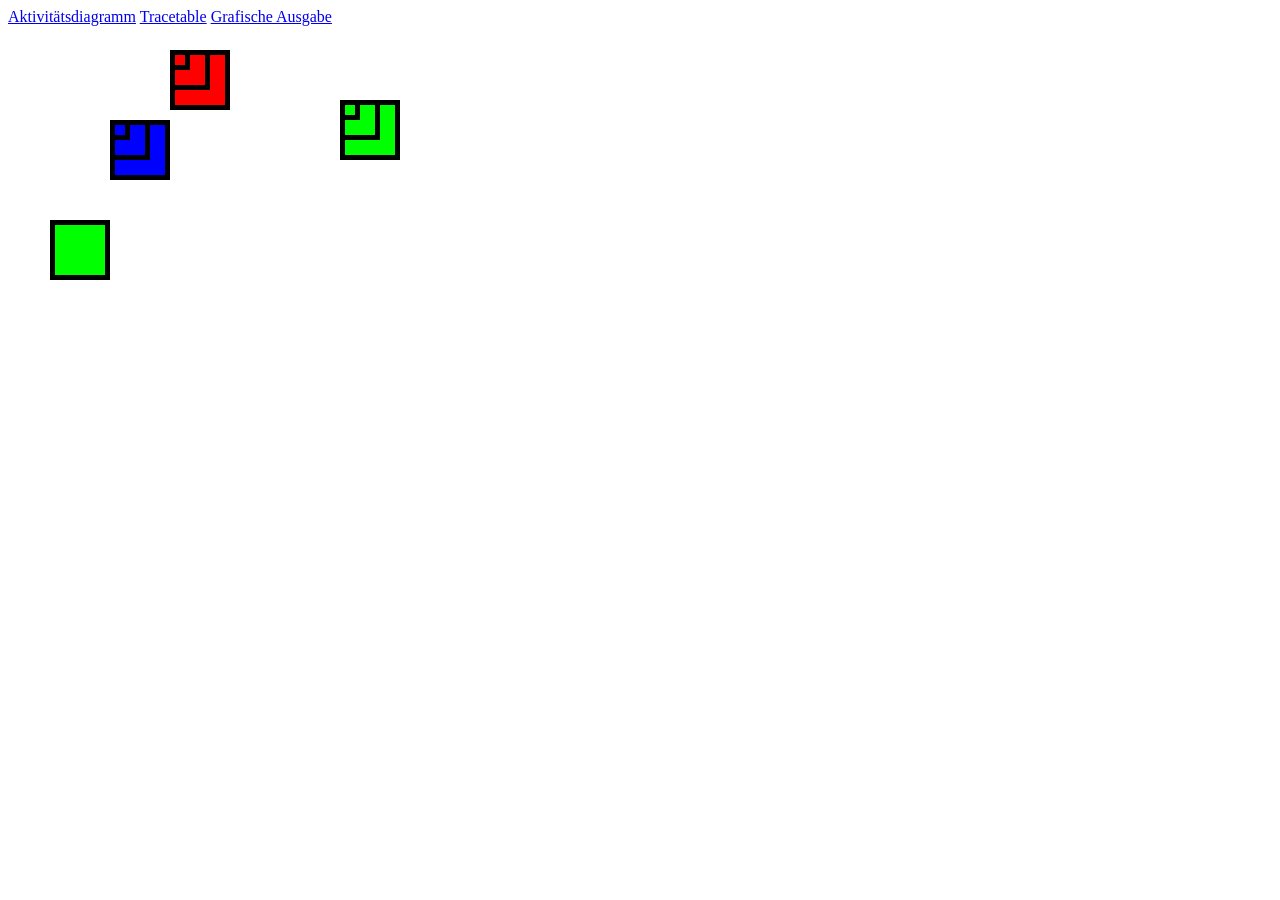
<file: A01_Boxes/index.html>
<!DOCTYPE html>
<html lang="en">
<head>
    <meta charset="UTF-8">
    <meta http-equiv="X-UA-Compatible" content="IE=edge">
    <meta name="viewport" content="width=device-width, initial-scale=1.0">
    <title>Boxes</title>
    <script src="../A01_Boxes/script/script.js"></script>
    <link rel="stylesheet" href="../A01_Boxes/css/stylesheet.css">
    
</head>
<body>
    <a href="../A01_Boxes/dateien/aktivitätsdiagramm.pdf" target="_blank">Aktivitätsdiagramm</a>
    <a href="../A01_Boxes/dateien/tracetable.pdf" target="_blank">Tracetable</a>
    <a href="../A01_Boxes/dateien/grafischeAusgabe.jpg" target="_blank">Grafische Ausgabe</a>
</body>
</html>
</file>
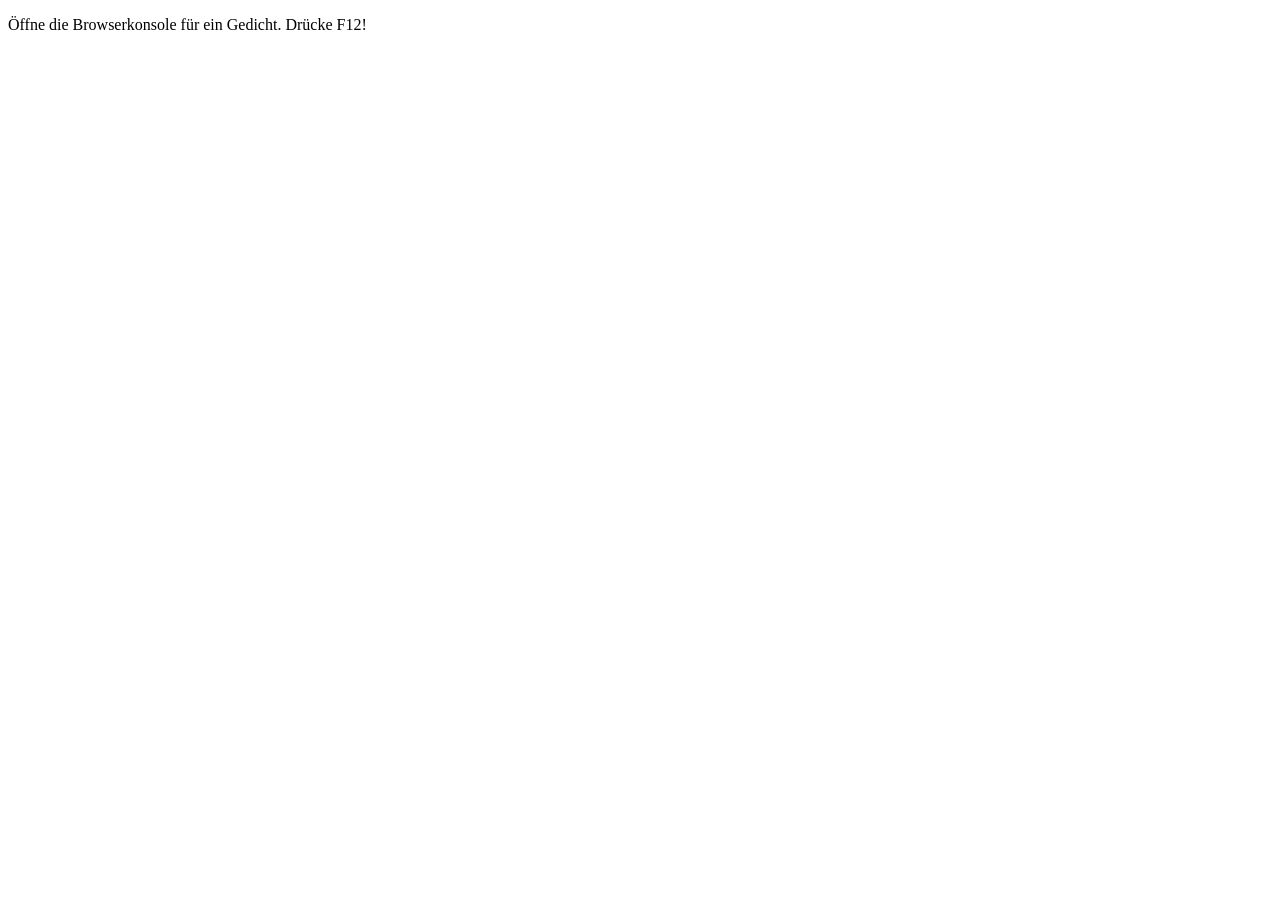
<file: A01_RandomPoem/index.html>
<!DOCTYPE html>
<html lang="en">
<head>
    <meta charset="UTF-8">
    <meta http-equiv="X-UA-Compatible" content="IE=edge">
    <meta name="viewport" content="width=device-width, initial-scale=1.0">
    <title>Random Poem</title>
    <script src="../A01_RandomPoem/script.js"></script>
</head>
<body>
    <p>Öffne die Browserkonsole für ein Gedicht. Drücke F12!</p>
</body>
</html>
</file>
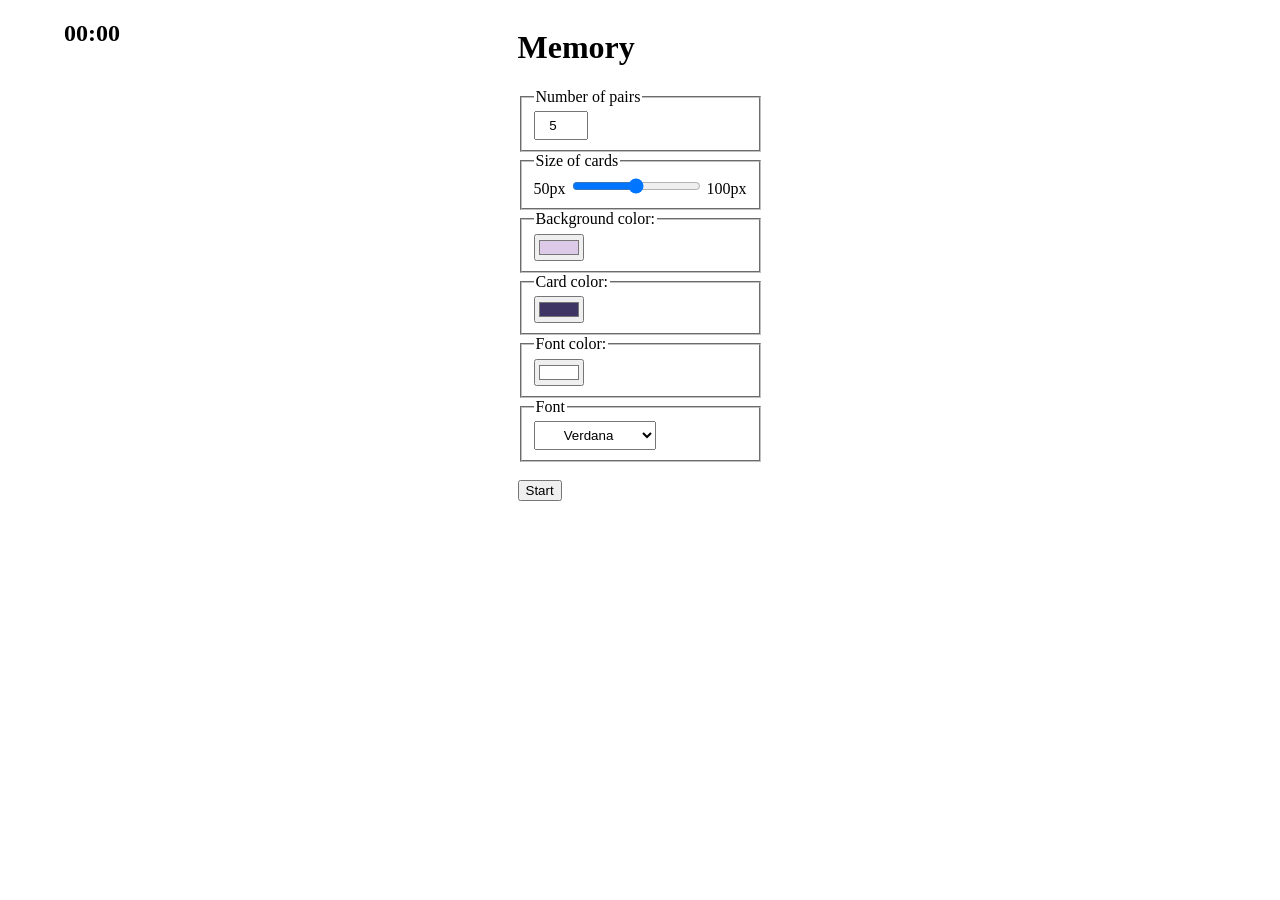
<file: steckbrief/A03_MemorySettings/index.html>
<!DOCTYPE html>
<html lang="en">
<head>
    <meta charset="UTF-8">
    <meta http-equiv="X-UA-Compatible" content="IE=edge">
    <meta name="viewport" content="width=device-width, initial-scale=1.0">
    <title>Memory</title>
    <link rel="stylesheet" href="memorySettings.css" type="text/css">
    <script src="memorySettings.js" type="text/javascript"></script></head>
<body>
    <header>
        <h1>Memory</h1>    
    </header>

    <h2 id="timer">00:00</h2>

    <div id="wrapper"> </div>
    
    <form  id="form">
        <fieldset>
            <legend>Number of pairs</legend>
            <input type="number" name="CardPairAmount" id="inputCardAmount" min="5" max="25" step="1" value="5">
        </fieldset> 

        <fieldset>
            <legend>Size of cards</legend>
            50px
            <input type="range" name="CardSize" id="cardSize" min="50" max="100" value="75" step="1">
            100px
        </fieldset> 
           
        <fieldset>
            <legend>Background color: </legend>
            <input type="color" name="Background" id="background" value="#DDCAE8">
        </fieldset>

        <fieldset>
            <legend>Card color: </legend>
            <input type="color" name="CardBackgroundColor" id="cardBack" value="#3F3565">
        </fieldset>

        <fieldset>
            <legend>Font color: </legend>
            <input type="color" name="FontColor" id="fontColor" value="#FFFFFF">
        </fieldset>
            
        <fieldset>
            <legend>Font</legend>
            <select name="Font" id="font">
                <option selected>Verdana</option>
                <option>Sans-Serif</option>
                <option>Arial</option>
                <option>Franklin Gothic</option>
            </select>
        </fieldset>
        <br>
        <button id="startBtn" type="submit">Start</button>
    </form>

</body>
</html>
</file>
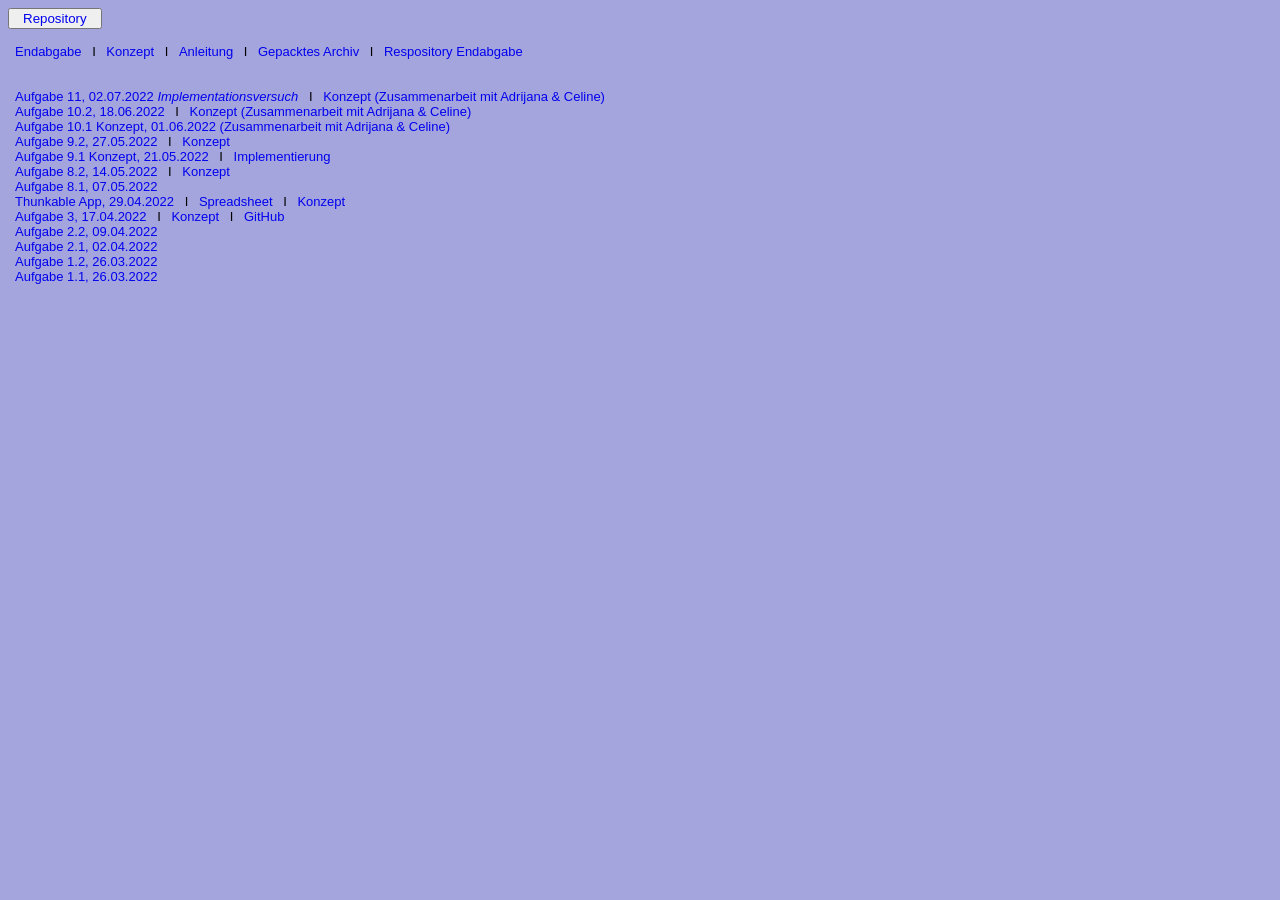
<file: steckbrief/steckbrief.htm>
<!DOCTYPE html>
<html>
<head>
<meta charset="utf-8" />
<title>Steckbrief</title>
<link rel="stylesheet" href="stylesheet.css" type="text/css">
</head>
<body>
	<button>
	<a href="https://github.com/elevou/EIA2-SoSe2022" target="_blank" class="btn">Repository</a>
	</button>
	<br><br>
	<a href="../Endabgabe_EIA2_SoSe22_ElenaMariaVoulgaridis/GartenSimulation/gardensimulation.html" target="_blank">Endabgabe</a>
	I
	<a href="../Endabgabe_EIA2_SoSe22_ElenaMariaVoulgaridis/Konzept.pdf" target="_blank">Konzept</a> 
	I
	<a href="../Endabgabe_EIA2_SoSe22_ElenaMariaVoulgaridis/Anleitung.pdf" target="_blank">Anleitung</a> 
	I
	<a href="https://github.com/elevou/EIA2-SoSe2022/blob/main/steckbrief/Endabgabe_EIA2_SoSe22_ElenaMariaVoulgaridis/Archiv.zip" target="_blank">Gepacktes Archiv</a> 
	I
	<a href="https://github.com/elevou/EIA2-SoSe2022/tree/main/steckbrief/Endabgabe_EIA2_SoSe22_ElenaMariaVoulgaridis" target="_blank"> Respository Endabgabe</a> 
	<br>
	<br>
	<br>
	<a href="../L11_Interaktion/strand.html" target="_blank">Aufgabe 11, 02.07.2022 <i>Implementationsversuch</i></a> 
	I
	<a href="../L11_Interaktion/Konzept 11.pdf" target="_blank">Konzept (Zusammenarbeit mit Adrijana & Celine)</a>
	<br>
	<a href="../L10.2_StrandPolymorphie/strand.html" target="_blank">Aufgabe 10.2, 18.06.2022</a> 
	I
	<a href="../L10.2_StrandPolymorphie/Konzept.pdf" target="_blank">Konzept (Zusammenarbeit mit Adrijana & Celine)</a>
	<br>
	<a href="../L10.1_OldMacDonaldsHeritage/Konzept.pdf" target="_blank">Aufgabe 10.1 Konzept, 01.06.2022 (Zusammenarbeit mit Adrijana & Celine)</a> 
	<br>
	<a href="../L09.2_StrandClasses/strand.html" target="_blank">Aufgabe 9.2, 27.05.2022</a> 
	I
	<a href="../L09.2_StrandClasses/Konzept.pdf" target="_blank">Konzept</a>
	<br>
	<a href="../L09.1_OldMacDonaldsFarm/Konzept.pdf" target="_blank">Aufgabe 9.1 Konzept, 21.05.2022</a> 
	I
	<a href="../L09.1_OldMacDonaldsFarm/OldMacDonaldsFarm.html" target="_blank">Implementierung</a>
	<br>
	<a href="../L08.2_Strand/strand.html" target="_blank">Aufgabe 8.2, 14.05.2022</a>
	I
	<a href="../L08.2_Strand/Strand_Konzept.pdf" target="_blank">Konzept</a> 
	<br>
	<a href="../A08_GenerativeKunst/GenerativeKunst.html" target="_blank">Aufgabe 8.1, 07.05.2022</a>
	<br>
	<a href="https://x.thunkable.com/projectPage/626a69b02238e90011b4ec66" target="_blank">Thunkable App, 29.04.2022</a> 
	I 
	<a href="https://docs.google.com/spreadsheets/d/1UTAKNrvrnxPH5bSu4WG7I3oCaw6cWAMp9mKrsiO92Bw/edit?usp=sharing" target="_blank">Spreadsheet</a>
	I
	<a href="../A04_ThunkableShoppingList/Konzept.pdf" target="_blank">Konzept</a> 
	<br> 
	<a href="../A03_MemorySettings/index.html" target="_blank">Aufgabe 3, 17.04.2022</a> I <a href="../A03_MemorySettings/Konzept/MemorySettings.pdf" target="_blank">Konzept</a> I <a href="https://github.com/elevou/EIA2-SoSe2022/tree/main/steckbrief/A03_MemorySettings" target="_blank">GitHub</a>
	<br>
	<a href="../A02_Memory/Memory.pdf" target="_blank">Aufgabe 2.2, 09.04.2022</a>
	<br>
	<a href="../A02_EventInspector/EventInspector.html" target="_blank">Aufgabe 2.1, 02.04.2022</a>
	<br>
	<a href="../A01_Boxes/index.html" target="_blank">Aufgabe 1.2, 26.03.2022</a>
	<br>
	<a href="../A01_RandomPoem/index.html" target="_blank">Aufgabe 1.1, 26.03.2022</a>

	

</body>
</html>
</file>
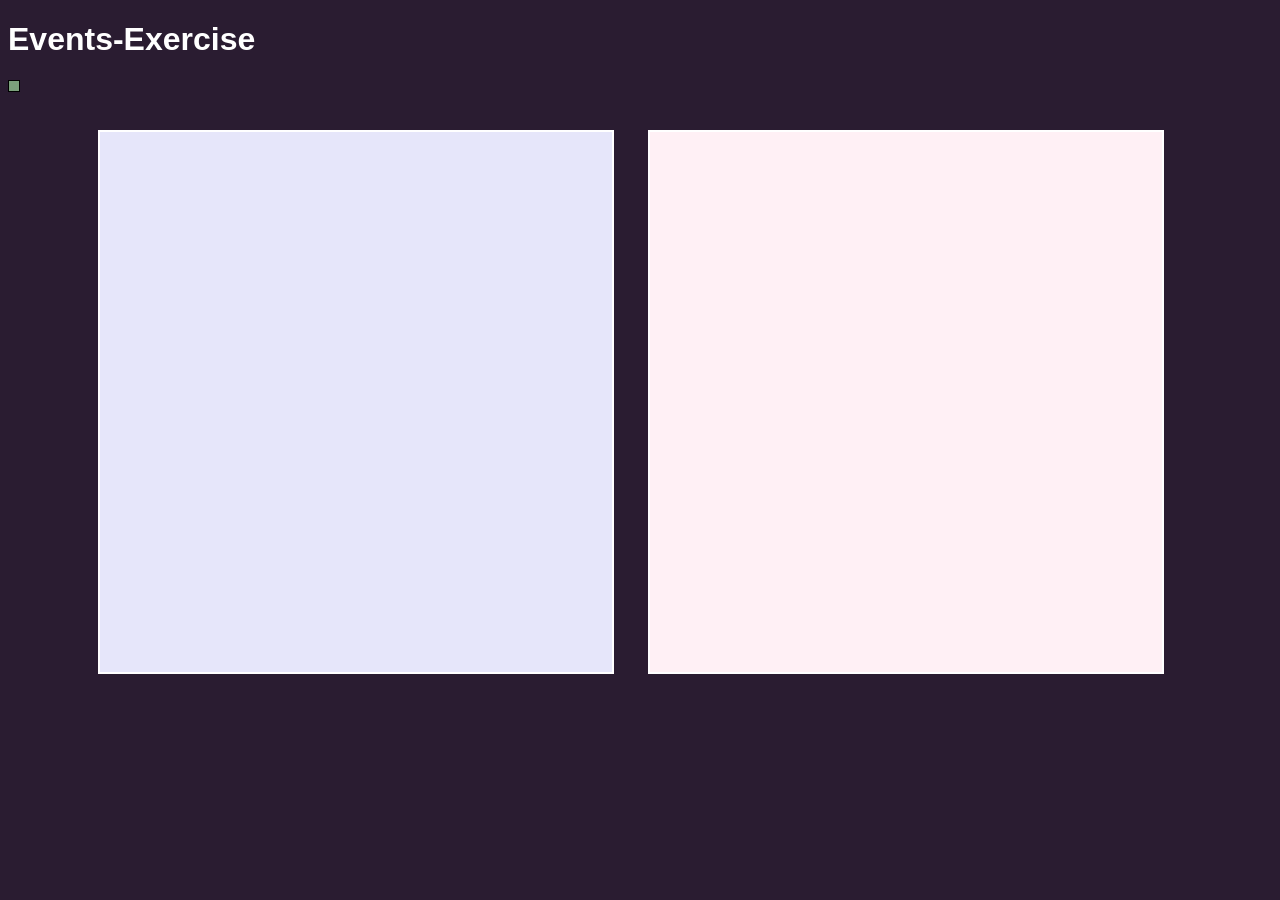
<file: steckbrief/A02_EventInspector/EventInspector.html>
<!DOCTYPE html>
<html lang="en">
<head>
    <meta charset="UTF-8">
    <meta http-equiv="X-UA-Compatible" content="IE=edge">
    <meta name="viewport" content="width=device-width, initial-scale=1.0">
    <title>Event Inspector</title>
    <script src="EventInspector.js"></script>
    <link rel="stylesheet" href="EventInspector.css">
</head>
<body>
    <h1>Events-Exercise</h1>
    <div id="div0"></div>
    <div id="div1"></div>
    <span id="span"></span>
</body>
</html>
</file>
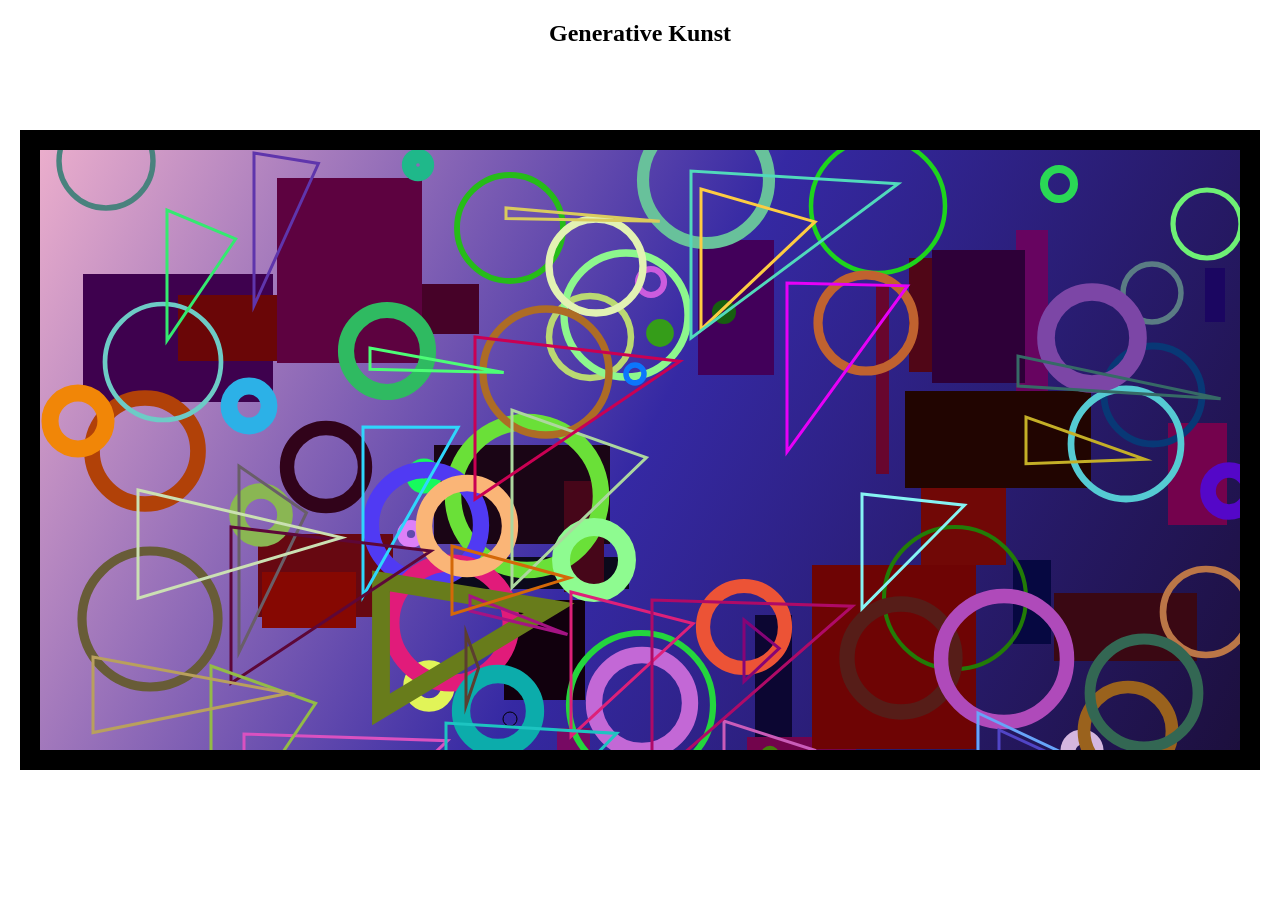
<file: steckbrief/A08_GenerativeKunst/GenerativeKunst.html>
<!DOCTYPE html>
<html lang="en">
<head>
    <meta charset="UTF-8">
    <meta http-equiv="X-UA-Compatible" content="IE=edge">
    <meta name="viewport" content="width=device-width, initial-scale=1.0">
    <title>Generative Kunst</title>
    <script src="GenerativeKunst.js"></script>
    <link rel="stylesheet" href="stylesheet.css">
</head>
<body>
    <h2>Generative Kunst</h2>
    <canvas width="1200px" height= "600px"></canvas>
</body>
</html>
</file>
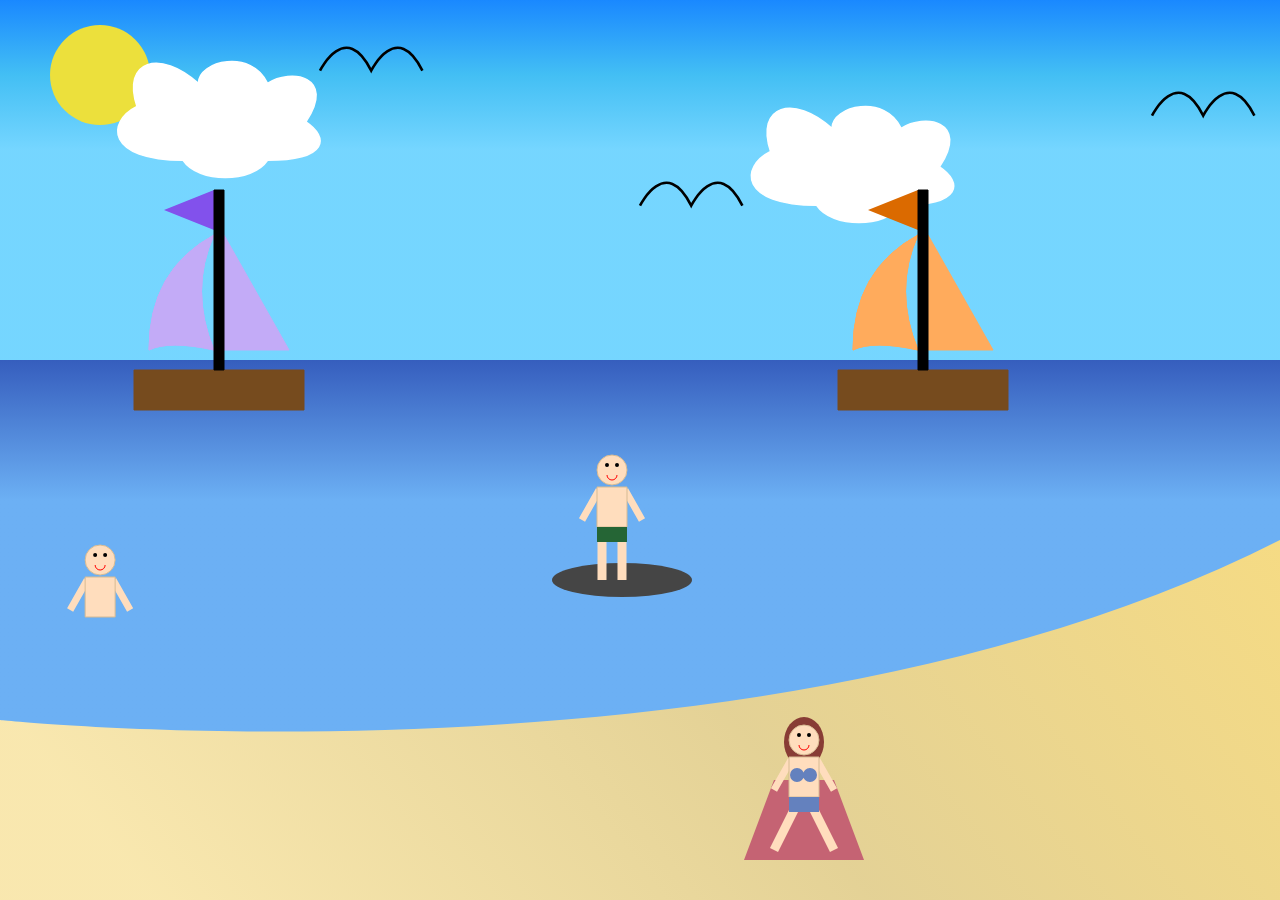
<file: steckbrief/L08.2_Strand/strand.html>
<!DOCTYPE html>
<html lang="en">
<head>
    <meta charset="UTF-8">
    <meta http-equiv="X-UA-Compatible" content="IE=edge">
    <meta name="viewport" content="width=device-width, initial-scale=1.0">
    <title>Strand Canvas</title>
    <script src="script.js"></script>
    <link href="stylesheet.css" rel="stylesheet">
</head>
<body>
    <canvas></canvas>
</body>
</html>
</file>
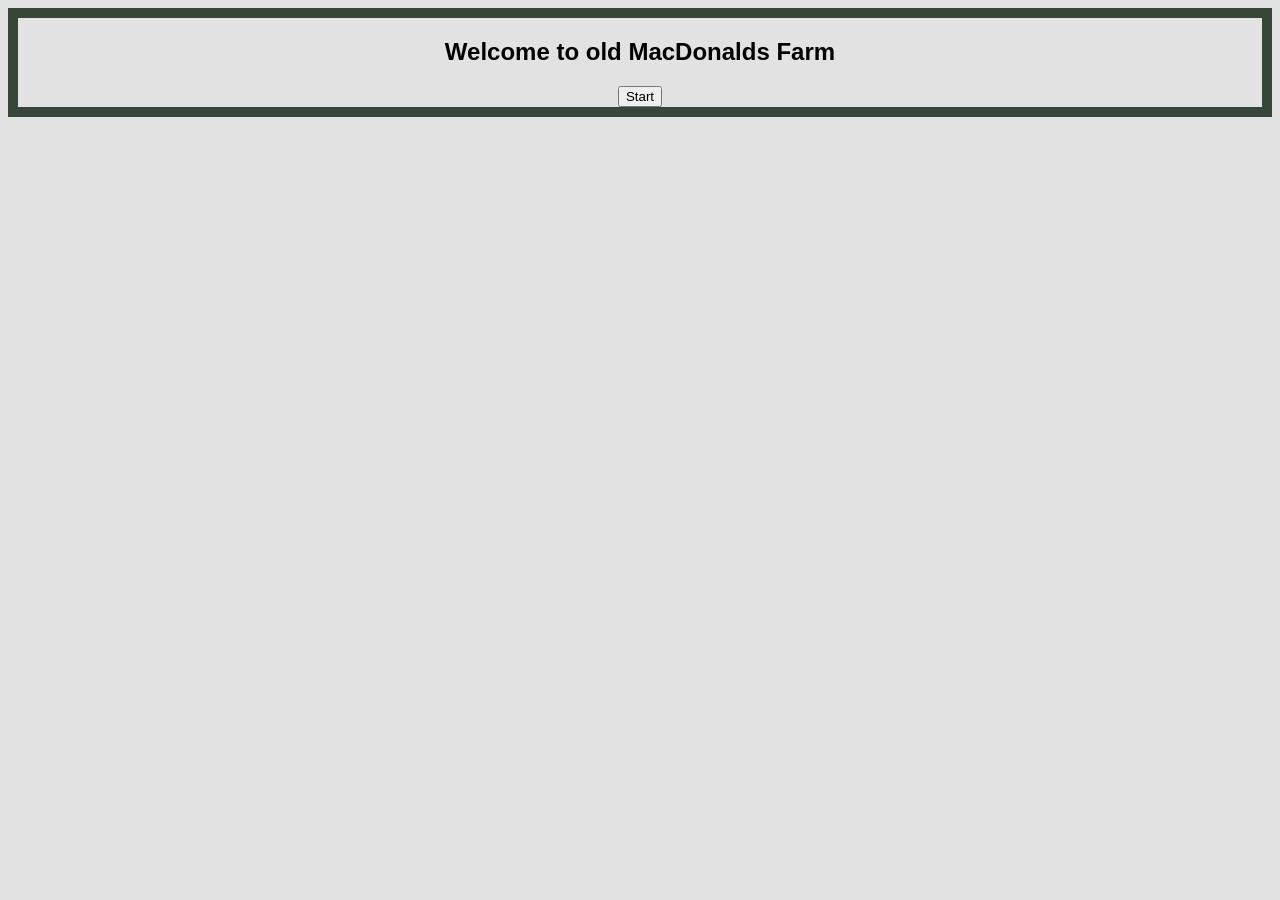
<file: steckbrief/L09.1_OldMacDonaldsFarm/OldMacDonaldsFarm.html>
<!DOCTYPE html>
<html lang="en">
<head>
    <meta charset="UTF-8">
    <meta http-equiv="X-UA-Compatible" content="IE=edge">
    <meta name="viewport" content="width=device-width, initial-scale=1.0">
    <script src="main.js"></script>
    <script src="animal.js"></script>
    <link href="stylesheet.css" rel="stylesheet">
    <title>Old MacDonalds Farm</title>
</head>
<body>
    <h2>Welcome to old MacDonalds Farm</h2>
</body>
</html>
</file>
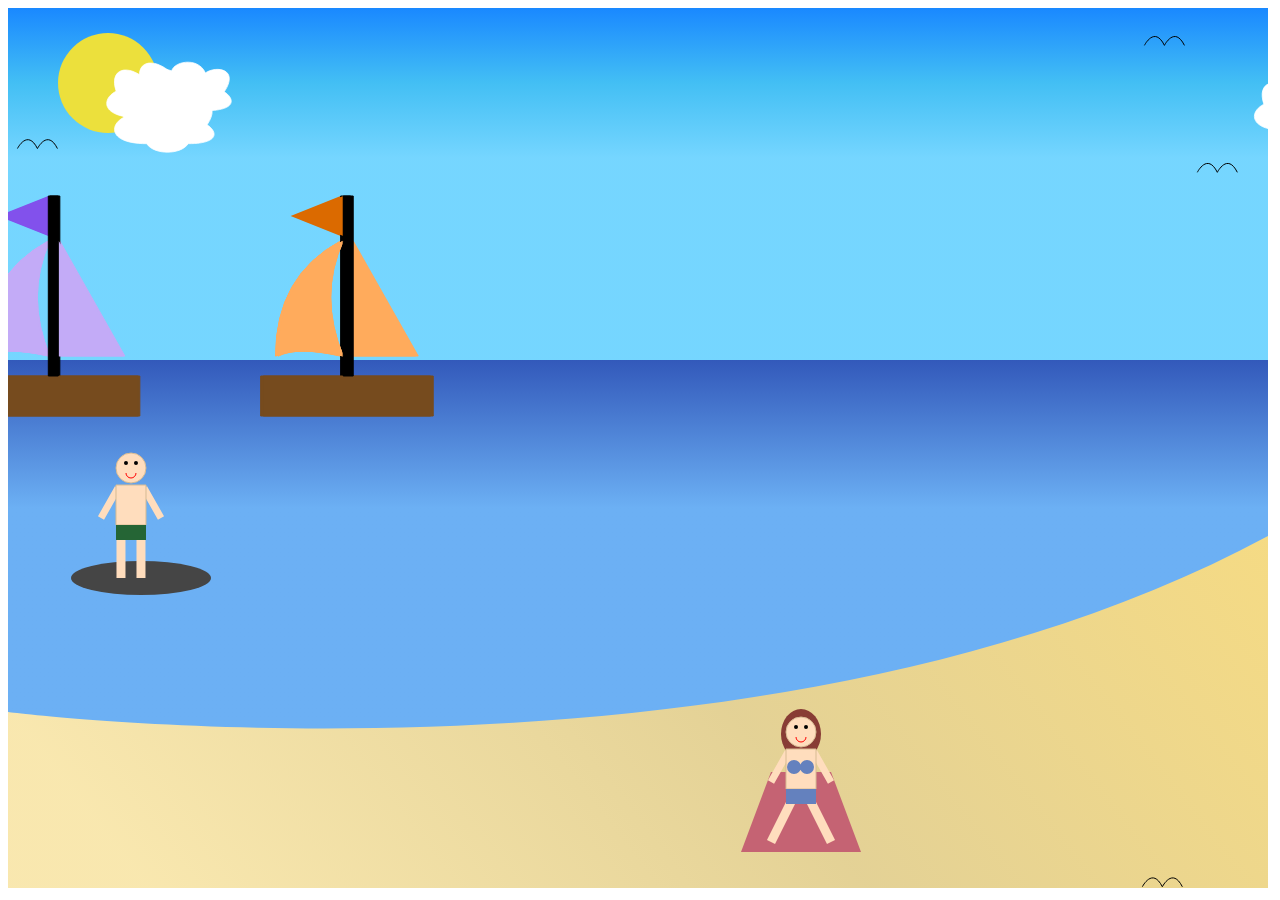
<file: steckbrief/L09.2_StarndClasses/strand.html>
<!DOCTYPE html>
<html lang="en">
<head>
    <meta charset="UTF-8">
    <meta http-equiv="X-UA-Compatible" content="IE=edge">
    <meta name="viewport" content="width=device-width, initial-scale=1.0">
    <title>Strand Classes</title>
    <script src="strandScript.js"></script>
    <script src="classes/Sky/Sky.js"></script>
    <script src="classes/Sea/Sea.js"></script>
    <script src="classes/Sand/Sand.js"></script>
    <script src="classes/Sun/Sun.js"></script>
    <script src="classes/Cloud/Cloud.js"></script>
    <script src="classes/Boat/Boat.js"></script>
    <script src="classes/Surfer/Surfer.js"></script>
    <script src="classes/Urlauber/Urlauber.js"></script>
    <script src="classes/Towel/Towel.js"></script>
    <script src="classes/Seagull/Seagull.js"></script>
    <script src="Vector.js"></script>
</head>
<body>
    <canvas></canvas>
</body>
</html>
</file>
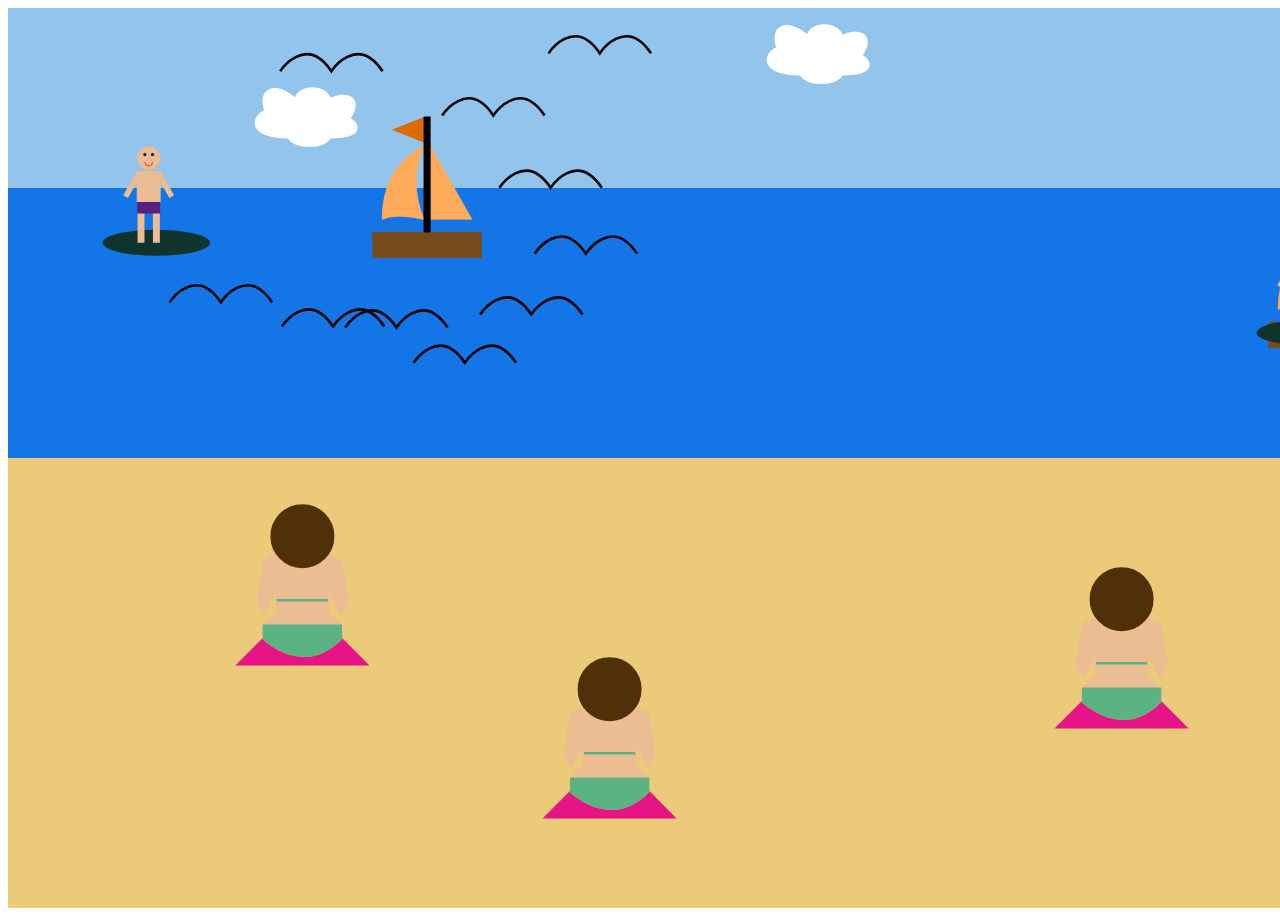
<file: steckbrief/L10.2_StrandPolymorphie/strand.html>
<!DOCTYPE html>
<html lang="en">
<head>
    <meta charset="UTF-8">
    <meta http-equiv="X-UA-Compatible" content="IE=edge">
    <meta name="viewport" content="width=device-width, initial-scale=1.0">
    <title>Strand Polymorphie</title>
    <script src="moveable.js"></script>
    <script src="main.js"></script>
    <script src="classes/background.js"></script>
    <script src="classes/cloud.js"></script>
    <script src="classes/seagull.js"></script>
    <script src="classes/boot.js"></script>
    <script src="classes/swimmer.js"></script>
</head>
<body>

   <canvas></canvas>

</body>
</html>
</file>
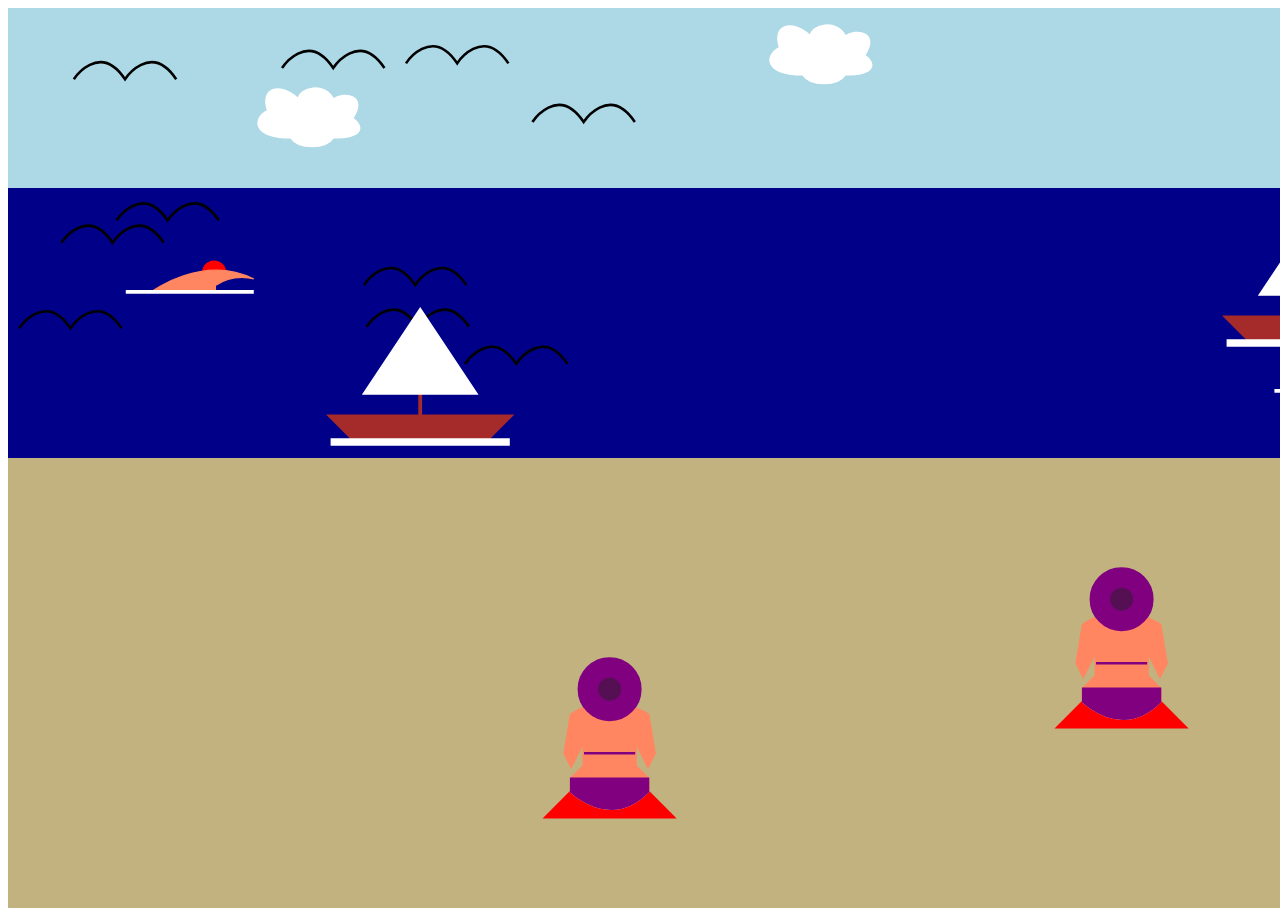
<file: steckbrief/L11_Interaktion/strand.html>
<!DOCTYPE html>
<html lang="en">

<head>
    <meta charset="UTF-8">
    <meta http-equiv="X-UA-Compatible" content="IE=edge">
    <meta name="viewport" content="width=device-width, initial-scale=1.0">
    <title>L10.02</title>
    <script src="moveable.js"></script>
    <script src="script.js"></script>
    <script src="classes/hintergrund.js"></script>
    <script src="classes/wolke.js"></script>
    <script src="classes/birds.js"></script>
    <script src="classes/boot.js"></script>
    <script src="classes/schwimmer.js"></script>
    <script src="classes/Women.js"></script>
</head>
<body>

   <canvas></canvas>

</body>
</html>
</file>
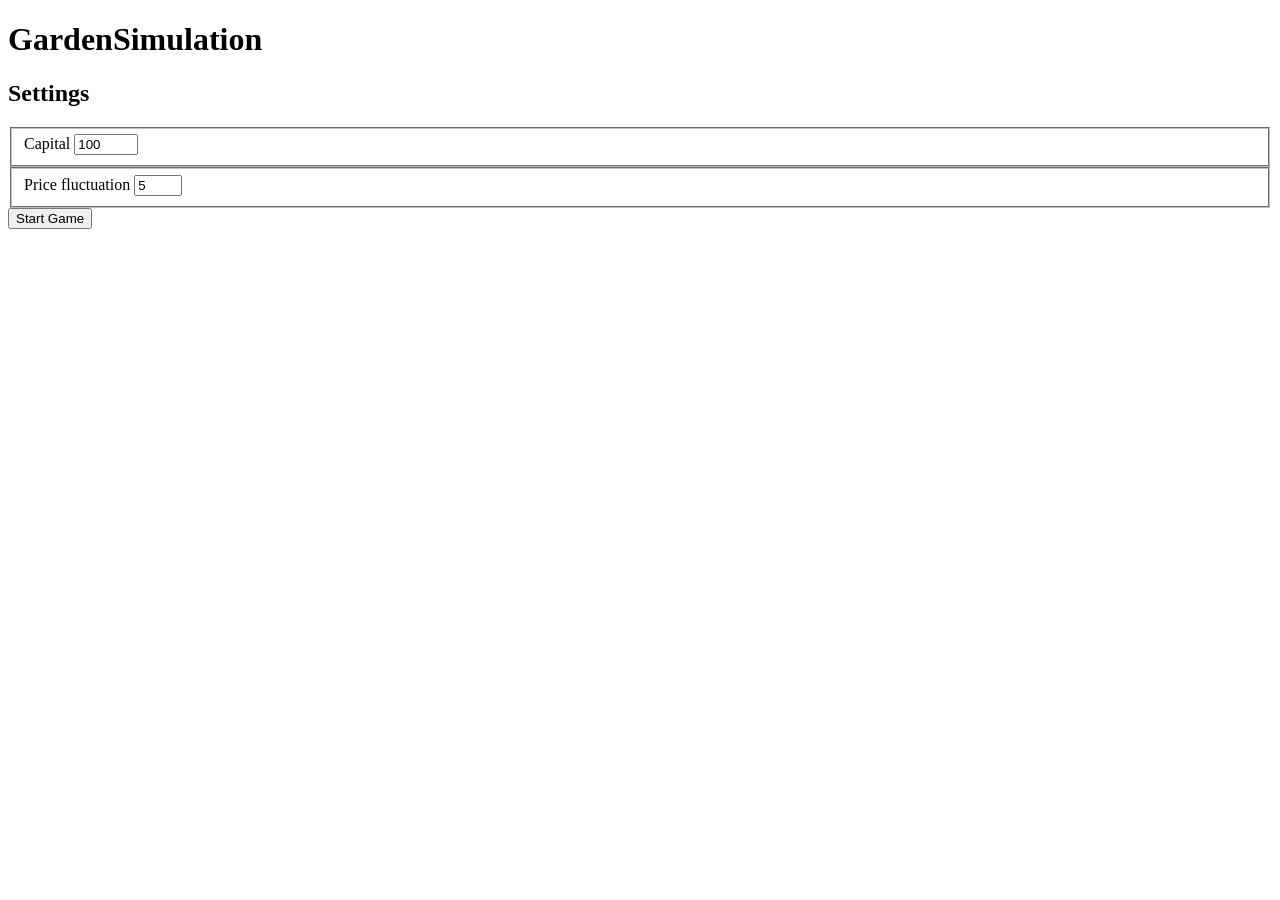
<file: steckbrief/Endabgabe_EIA2_SoSe22_ElenaMariaVoulgaridis/GartenSimulation/gardensimulation.html>
<!DOCTYPE html>
<html lang="en">
<head>
    <meta charset="UTF-8">
    <meta http-equiv="X-UA-Compatible" content="IE=edge">
    <meta name="viewport" content="width=device-width, initial-scale=1.0">
    <title>GardenSimulation</title>

    <script src="classes/Bug/Bug.js"></script>
    <script src="classes/Plant/Plant.js"></script>
    <script src="classes/Field/Field.js"></script>
    <script src="classes/Player/Player.js"></script>
    <script src="classes/Ananas/Ananas.js"></script>
    <script src="classes/Blueberry/Blueberry.js"></script>
    <script src="classes/Melon/Melon.js"></script>
    <script src="classes/Raspberry/Raspberry.js"></script>
    <script src="classes/Strawberry/Strawberry.js"></script>
    <script src="classes/Load/load.js"></script>
    <script src="main.js"></script>
</head>
<header>
    <h1>GardenSimulation</h1>
</header>
<body>
    <form id="settings">
        <h2>Settings</h2>
        <fieldset id="capital">
            <label for="capital">Capital</label>
            <input type="number" name="capital" min="100" max="1000" step="10" value="100"> <br>
        </fieldset>
        <fieldset id="schwankung">
            <label for="schwankung">Price fluctuation</label>
            <input type="number" name="schwankung" min="5" max="20" step="1" value="5"> <br>
        </fieldset>
        <button type="button" id="startButton">Start Game</button>
    </form>
    <div id="gameField">
        <canvas></canvas>
        <button id="s1" value="seed1">Ananas <span id="ananasAmount"></span></button>
        <button id="s2" value="seed2">Blueberry <span id="blueberryAmount"></span></button>
        <button id="s3" value="seed3">Raspberry <span id="melonAmount"></span></button>
        <button id="s4" value="seed4">Melon <span id="raspberryAmount"></span></button>
        <button id="s5" value="seed5">Strawberry <span id="strawberryAmount"></span></button>
        <button id="h">Harvest</button>
        <button id="w">Water</button>
        <button id="f">Fertilize <span id="fertilizeAmount"></span></button></button>
        <button id="p">Pesticide <span id="pesticideAmount"></span></button>
        <span id="money">Money: 0 €</span>

        <div id="markt">
            <button id="buyAnanas" value="buy1">buy Ananas <span id="ananasPrice"></span></button> 
            <button id="buyBlueberry" value="buy2"> buy Blueberries <span id="blueberryPrice"></span></button> 
            <button id="buyMelon" value="buy3"> buy Melon <span id="melonPrice"></span></button>
            <button id="buyRasberry" value="buy4">buy Raspberries <span id="raspberryPrice"></span></button>
            <button id="buyStrawberry" value="buy5">buy Strawberries <span id="strawberryPrice"></span></button>
            <button id="buyFertilize">Fertilize <span id="fertilizePrice"></span></button>
            <button id="buyPesticide">Pesticide<span id="pesticidePrice"></span></button>
        </div> 
    </div>    
   
    <div id="assets">
        <img id="bug" src="assets/bug.png" alt="bug">

        <img id="water1" src="assets/dropOne.png" alt="water1">
        <img id="water2" src="assets/dropTwo.png" alt="water2">
        <img id="water3" src="assets/dropThree.png" alt="water3">
        
        <img id="fertilizer1" src="assets/fertilizerOne.png" alt="fertilizer1">
        <img id="fertilizer2" src="assets/fertilizerTwo.png" alt="fertilizer2">
        <img id="fertilizer3" src="assets/fertilizerThree.png" alt="fertilizer3">

        <img id="ananasS" src="assets/ananasOne.png" alt="ananasS">
        <img id="ananasM" src="assets/ananasTwo.png" alt="ananasM">
        <img id="ananasB" src="assets/ananasThree.png" alt="ananasB">

        <img id="blueberryS" src="assets/blueberryOne.png" alt="blueberryS">
        <img id="blueberryM" src="assets/blueberryTwo.png" alt="blueberryM">
        <img id="blueberryB" src="assets/blueberryThree.png" alt="blueberryB">

        <img id="melonS" src="assets/melonOne.png" alt="melonS">
        <img id="melonM" src="assets/melonTwo.png" alt="melonM">
        <img id="melonB" src="assets/melonThree.png" alt="melonB">
        
        <img id="raspberryS" src="assets/raspberryOne.png" alt="raspberryS">
        <img id="raspberryM" src="assets/raspberryTwo.png" alt="raspberryM">
        <img id="raspberryB" src="assets/strawberryThree.png" alt="raspberryB">

        <img id="strawberryS" src="assets/strawberryOne.png" alt="strawberryS">
        <img id="strawberryM" src="assets/strawberryTwo.png" alt="strawberryM">
        <img id="strawberryB" src="assets/strawberryThree.png" alt="strawberryB">

        <img id="empty" src="assets/empty.png" alt="empty">
    </div>
</body>
</html>
</file>
<file: A01_Boxes/css/stylesheet.css>
div {
    border: thick solid black;
    position: absolute;
}

.big {
    width: 50px;
    height: 50px;
}
.medium {
    width: 30px;
    height: 30px;
}
.small {
    width: 10px;
    height: 10px;
}
</file>
<file: steckbrief/A03_MemorySettings/memorySettings.css>
body {
    justify-content: center; 
    align-items: center;
    display: grid;
}
span {
    position: absolute;
    font-size: 35px;
    left: 50%;
    top: 50%;
    transform: translate(-50%, -50%);
}
#wrapper > div {
    position: relative;
    margin: auto;
}
#wrapper {
    display: grid;
    grid-template-columns: repeat(6, 1fr);
    grid-gap: 10px;
    border: none;
}
#inputCardAmount, #font {
    text-align:  center;
    padding: 5px;
    margin: auto;
}
#timer {
    top: 0%;
    left: 5%;
    position: absolute;
}
.hidden {
    display: none;
}
.visible {
    visibility: hidden;
}
</file>
<file: steckbrief/stylesheet.css>
body {
    font-family: arial;
    font-size: small;
    background-color: rgb(165, 165, 221) ;
}

a:hover{
    color: lavender;
    transition: 0,4s;
}

a{
    padding: 7px;
    text-decoration: none;
}
</file>
<file: steckbrief/A02_EventInspector/EventInspector.css>
body{
    background-color:rgb(42, 28, 49);
    color: white;
    font-family: Helvetica, sans-serif;
}

#div0 {
    position: absolute;
    border-width: 2px;
    border-color: white;
    border-style: solid;
    background-color:lavender;
    width: 40%;
    height: 60%;
    margin-left: 7%;
    margin-top: 50px;
}
#div1 {
    position: absolute;
    border-width: 2px;
    border-color: white;
    border-style: solid;
    background-color:lavenderblush;
    width: 40%;
    height: 60%;
    margin-left: 50%;
    margin-top: 50px;
}
#span {
    position: fixed;
    display: block;
    background-color: rgb(123, 161, 123);
    border: 1px, solid, black;
    padding: 5px;
}
</file>
<file: steckbrief/A08_GenerativeKunst/stylesheet.css>
canvas{
    position: absolute;
    top: 50%;
    left: 50%;
    transform: translate(-50%, -50%);
    border: 20px solid black;
}

h2{
    text-align: center;
}
</file>
<file: steckbrief/L08.2_Strand/stylesheet.css>
*{
    box-sizing: border-box;
    margin: 0;
    padding: 0;
}

html{
    height: 100%;
    width: 100%;
}

body{
    display: grid;
    justify-items: center;
    align-content: center;
    min-height: 100%;
    width: 100%;
}
</file>
<file: steckbrief/L09.1_OldMacDonaldsFarm/stylesheet.css>
*{
    text-align: center;
    align-items: center;
    font-family: sans-serif;
}
body{
    border: 10px solid rgb(54, 70, 56);
    background-color: rgb(226, 226, 226);
}
.imageBox{
    padding: 1%;
    margin-left: 15%;
    margin-right: 15%;
    background-color: rgb(216, 216, 151);
    margin-top: 10%;

}
.songBox{
    margin-left: 15%;
    margin-right: 15%;
    padding: 2%;
    background-color: rgb(216, 216, 151);
}
.storageBox{
    margin-top: 1%;
    margin-left: 15%;
    margin-right: 15%;
    padding: 2%;
    background-color: rgb(183, 183, 127);
}
</file>
